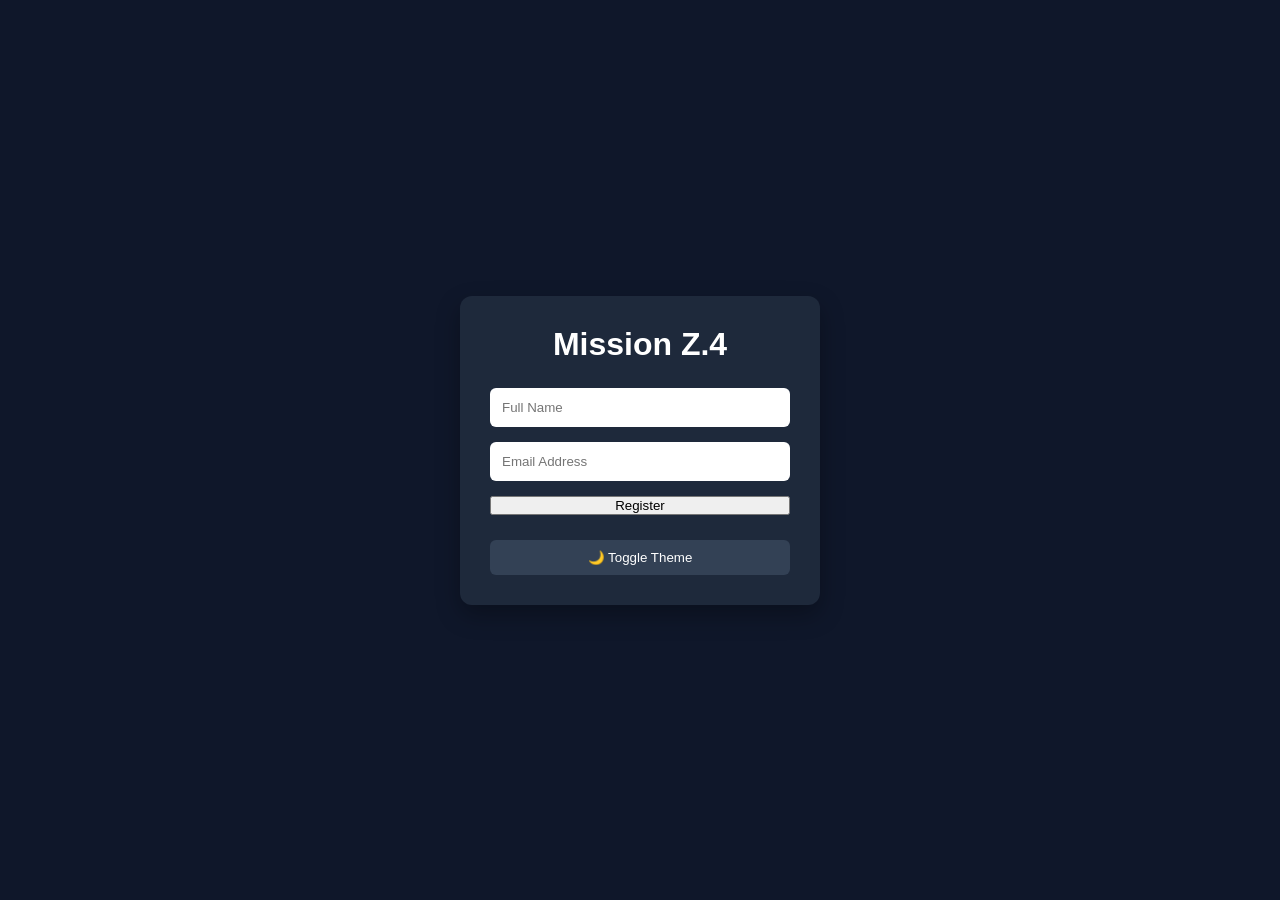
<file: index.html>
<!DOCTYPE html>
<html lang="en">
<head>
  <meta charset="UTF-8">
  <title>Mission Z.4 - Login</title>
  <link rel="stylesheet" href="css/style.css">
</head>
<body>

<div class="container">
<div class="auth-card">
  <h1>Mission Z.4</h1>

  <input type="text" id="name" placeholder="Full Name" required>
  <input type="email" id="email" placeholder="Email Address" required>

  <button id="registerBtn" onclick="register()">
    <span id="btnText">Register</span>
    <span id="loader" class="loader hidden"></span>
  </button>

  <button class="theme-toggle" onclick="toggleTheme()">🌙 Toggle Theme</button>
</div>
</div>

<script src="js/api.js"></script>
<script src="js/auth.js"></script>
<script src="js/utils.js"></script>

</body>
</html>
</file>
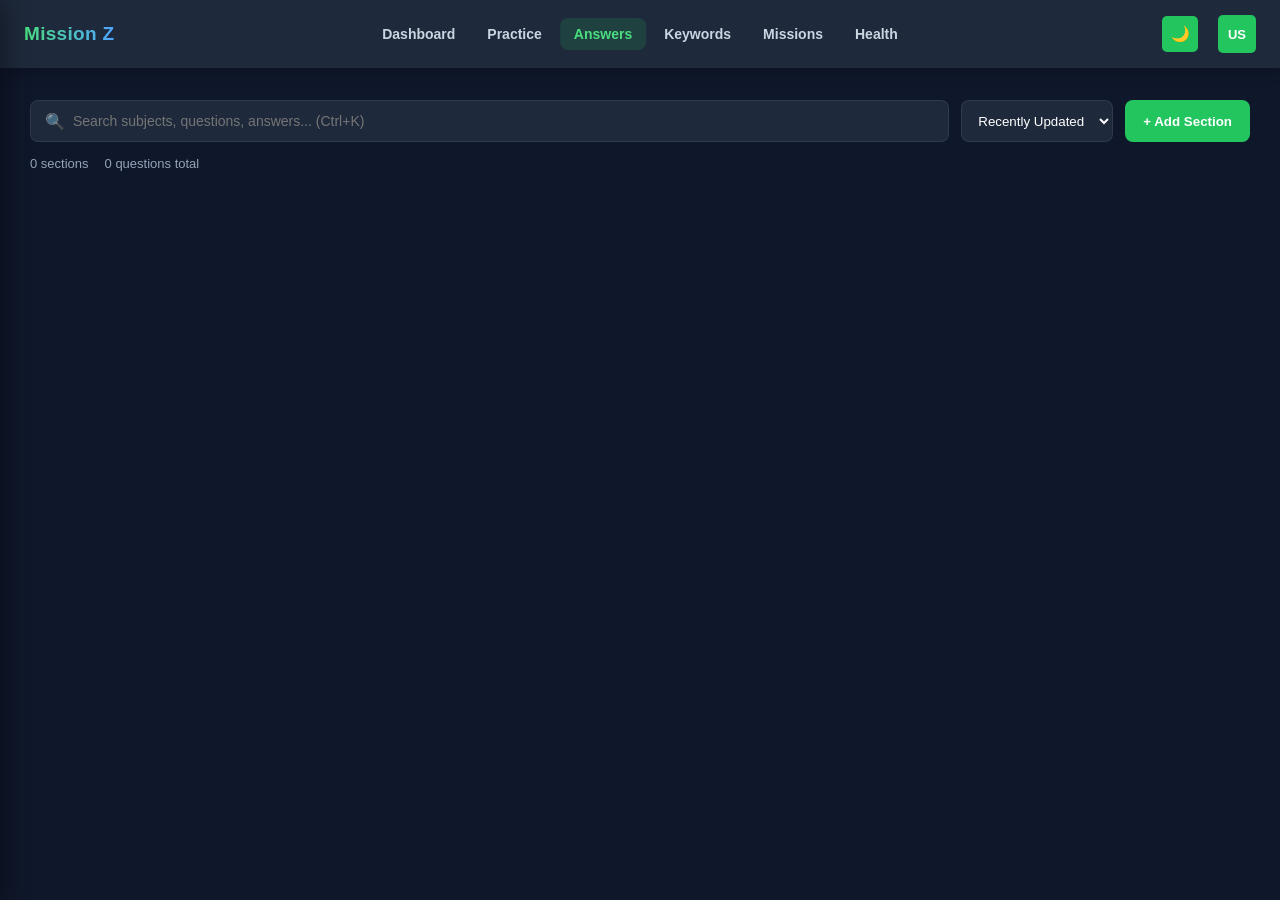
<file: answers.html>
<!DOCTYPE html>
<html lang="en">
<head>
  <meta charset="UTF-8">
  <title>Mission Z.4 - Answers</title>
  <link rel="stylesheet" href="css/answers.css">
  <link rel="stylesheet" href="css/navbar.css">
</head>
<body>

<header class="navbar">
  <div class="nav-left">
    <button class="hamburger-btn" id="hamburgerBtn" onclick="toggleMobileMenu()">☰</button>
    <h2 class="brand">Mission Z</h2>
  </div>

  <nav class="nav-center">
    <a href="dashboard.html" class="nav-link">Dashboard</a>
    <a href="practice.html" class="nav-link">Practice</a>
    <a href="answers.html" class="nav-link">Answers</a>
    <a href="keywords.html" class="nav-link">Keywords</a>
    <a href="mission.html" class="nav-link">Missions</a>
    <a href="health.html" class="nav-link">Health</a>
  </nav>

  <div class="nav-right">
    <button class="theme-btn" onclick="toggleTheme()">🌙</button>
    <div class="user-menu">
      <button class="user-avatar-btn" id="userAvatarBtn" onclick="toggleUserMenu()">
        <span id="userInitials">U</span>
      </button>
      <div class="user-dropdown hidden" id="userDropdown">
        <div class="user-dropdown-header">
          <div class="user-avatar-large" id="userInitialsLarge">U</div>
          <div>
            <div class="user-dropdown-name" id="dropdownUserName">User</div>
            <div class="user-dropdown-id" id="dropdownUserId">Member ID: -</div>
          </div>
        </div>
        <div class="user-dropdown-divider"></div>
        <button class="user-dropdown-item" onclick="toggleTheme()">🌙 Toggle Theme</button>
        <button class="user-dropdown-item logout-item" onclick="logout()">🚪 Logout</button>
      </div>
    </div>
  </div>
</header>

<div class="mobile-overlay hidden" id="mobileOverlay" onclick="closeMobileMenu()"></div>
<div class="mobile-sidebar" id="mobileSidebar">
  <div class="mobile-sidebar-header">
    <h3>Menu</h3>
    <span onclick="closeMobileMenu()">✖</span>
  </div>
  <nav class="mobile-sidebar-links">
    <a href="dashboard.html">🏠 Dashboard</a>
    <a href="practice.html">📘 Practice</a>
    <a href="answers.html">✍ Answers</a>
    <a href="keywords.html">🧠 Keywords</a>
    <a href="mission.html">🎯 Missions</a>
    <a href="health.html">❤️ Health</a>
  </nav>
  <div class="mobile-sidebar-footer">
    <button onclick="logout()">🚪 Logout</button>
  </div>
</div>

<main class="ans-page">

  <section class="ans-toolbar">
    <div class="ans-search-box">
      <span class="ans-search-icon">🔍</span>
      <input type="text" id="searchInput" placeholder="Search subjects, questions, answers... (Ctrl+K)" oninput="filterCards()">
    </div>

    <select id="sortSelect" onchange="renderCards()">
      <option value="recent">Recently Updated</option>
      <option value="az">Title A–Z</option>
      <option value="qcount">Most Questions</option>
    </select>

    <button class="add-card-btn" onclick="openCardModal()">+ Add Section</button>
  </section>

  <section class="ans-stats">
    <span id="cardCount">0 sections</span>
    <span id="qCount">0 questions total</span>
  </section>

  <section class="ans-grid" id="ansGrid"></section>

  <div class="ans-empty hidden" id="ansEmpty">
    <p>📭 No sections yet</p>
    <span>Click "+ Add Section" to create your first Q&A section — e.g. "Polity Mains Answers".</span>
  </div>

</main>

<!-- Add/Edit Modal -->
<div class="modal hidden" id="cardModal">
  <div class="modal-content">
    <div class="modal-header">
      <h3 id="modalTitle">New Section</h3>
      <span class="modal-close" onclick="closeCardModal()">✖</span>
    </div>

    <input type="text" id="cardTitleInput" placeholder="Subject / Section name (e.g. Polity Mains Answers)">

    <div class="color-picker" id="colorPicker"></div>

    <textarea id="cardContentInput" placeholder="Format each pair like this:&#10;&#10;Q: What is the significance of Article 32?&#10;A: It empowers citizens to move the Supreme Court directly for enforcement&#10;of Fundamental Rights. Dr. Ambedkar called it the 'heart and soul' of the&#10;Constitution because without it, rights would be unenforceable.&#10;&#10;Q: Next question here?&#10;A: Next answer here, can span multiple lines..."></textarea>

    <div class="modal-footer">
      <span id="charCount">0 characters</span>
      <button class="save-card-btn" onclick="saveCard()">Save Section</button>
    </div>
  </div>
</div>

<!-- View/Detail Modal -->
<div class="modal hidden" id="viewModal">
  <div class="modal-content">
    <div class="modal-header">
      <h3 id="viewTitle">Title</h3>
      <span class="modal-close" onclick="closeViewModal()">✖</span>
    </div>
    <div class="view-meta" id="viewMeta"></div>

    <div class="ans-inner-search">
      <span class="ans-search-icon">🔍</span>
      <input type="text" id="cardSearchInput" placeholder="Search questions in this section..." oninput="filterCardQA()">
      <span class="ans-inner-search-clear hidden" id="cardSearchClear" onclick="clearCardSearch()">✖</span>
    </div>

    <div class="practice-toggle-row">
      <label class="practice-toggle">
        <input type="checkbox" id="practiceModeToggle" onchange="renderCardQA(currentQAQuery())">
        <span>🎯 Practice Mode (hide answers)</span>
      </label>
      <button class="reveal-all-btn" id="revealAllBtn" onclick="toggleRevealAll()">Show All Answers</button>
    </div>

    <div class="ans-qa-list" id="viewBody"></div>
    <div class="modal-footer">
      <button class="print-card-btn" onclick="printCard()">🖨 Print</button>
      <button class="edit-card-btn" id="editFromViewBtn">✏ Edit</button>
    </div>
  </div>
</div>

<script src="js/api.js"></script>
<script src="js/answers.js"></script>
<script src="js/utils.js"></script>
<script src="js/navbar.js"></script>

</body>
</html>
</file>
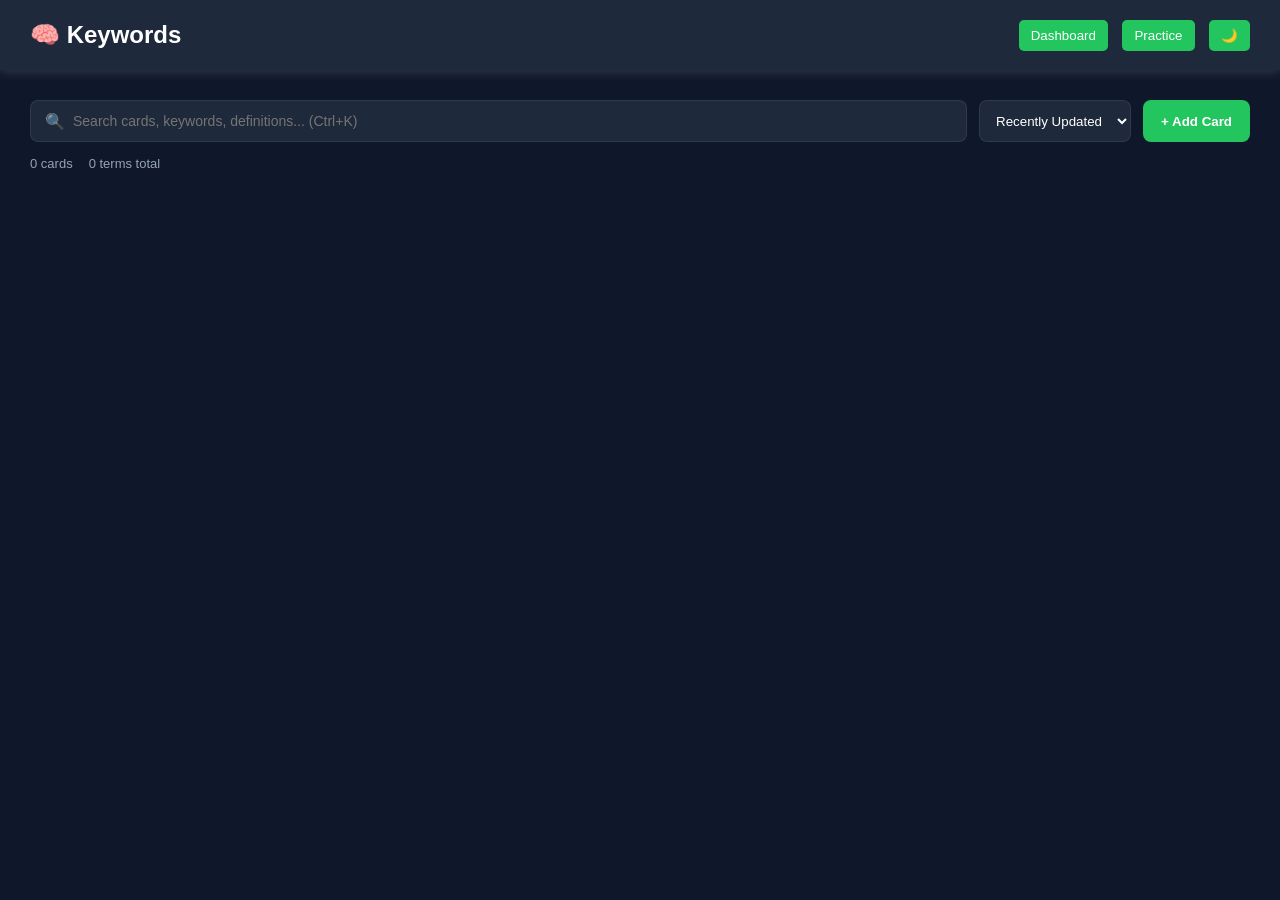
<file: keywords.html>
<!DOCTYPE html>
<html lang="en">
<head>
  <meta charset="UTF-8">
  <title>Mission Z.4 - Keywords</title>
  <link rel="stylesheet" href="css/keywords.css">
</head>
<body>

<header class="navbar">
  <h2>🧠 Keywords</h2>
  <div>
    <button onclick="goToDashboard()">Dashboard</button>
    <button onclick="goToPractice()">Practice</button>
    <button onclick="toggleTheme()">🌙</button>
  </div>
</header>

<main class="keywords-page">

  <section class="kw-toolbar">
    <div class="kw-search-box">
      <span class="kw-search-icon">🔍</span>
      <input type="text" id="searchInput" placeholder="Search cards, keywords, definitions... (Ctrl+K)" oninput="filterCards()">
    </div>

    <select id="sortSelect" onchange="renderCards()">
      <option value="recent">Recently Updated</option>
      <option value="az">Title A–Z</option>
      <option value="terms">Most Terms</option>
    </select>

    <button class="add-card-btn" onclick="openCardModal()">+ Add Card</button>
  </section>

  <section class="kw-stats">
    <span id="cardCount">0 cards</span>
    <span id="termCount">0 terms total</span>
  </section>

  <section class="kw-grid" id="kwGrid"></section>

  <div class="kw-empty hidden" id="kwEmpty">
    <p>📭 No cards yet</p>
    <span>Click "+ Add Card" to create your first subject card — e.g. "Economic Reforms".</span>
  </div>

</main>

<!-- Add/Edit Modal -->
<div class="modal hidden" id="cardModal">
  <div class="modal-content">
    <div class="modal-header">
      <h3 id="modalTitle">New Card</h3>
      <span class="modal-close" onclick="closeCardModal()">✖</span>
    </div>

    <input type="text" id="cardTitleInput" placeholder="Subject / Topic name (e.g. Economic Reforms)">

    <div class="color-picker" id="colorPicker"></div>

    <textarea id="cardContentInput" placeholder="One per line, in the format:&#10;Term: Definition&#10;&#10;e.g.&#10;Fiscal Deficit: Difference between total revenue and total expenditure of the government&#10;Repo Rate: Rate at which RBI lends money to commercial banks"></textarea>

    <div class="modal-footer">
      <span id="charCount">0 characters</span>
      <button class="save-card-btn" onclick="saveCard()">Save Card</button>
    </div>
  </div>
</div>

<!-- View/Detail Modal -->
<!-- <div class="modal hidden" id="viewModal">
  <div class="modal-content">
    <div class="modal-header">
      <h3 id="viewTitle">Title</h3>
      <span class="modal-close" onclick="closeViewModal()">✖</span>
    </div>
    <div class="view-meta" id="viewMeta"></div>
    <div class="kw-term-list" id="viewBody"></div>
    <div class="modal-footer">
      <button class="print-card-btn" onclick="printCard()">🖨 Print</button>
      <button class="edit-card-btn" id="editFromViewBtn">✏ Edit</button>
    </div>
  </div>
</div> -->

<!-- View/Detail Modal -->
<div class="modal hidden" id="viewModal">
  <div class="modal-content">
    <div class="modal-header">
      <h3 id="viewTitle">Title</h3>
      <span class="modal-close" onclick="closeViewModal()">✖</span>
    </div>
    <div class="view-meta" id="viewMeta"></div>

    <div class="kw-inner-search">
      <span class="kw-search-icon">🔍</span>
      <input type="text" id="cardSearchInput" placeholder="Search terms in this card..." oninput="filterCardTerms()">
      <span class="kw-inner-search-clear hidden" id="cardSearchClear" onclick="clearCardSearch()">✖</span>
    </div>

    <div class="kw-term-list" id="viewBody"></div>
    <div class="modal-footer">
      <button class="print-card-btn" onclick="printCard()">🖨 Print</button>
      <button class="edit-card-btn" id="editFromViewBtn">✏ Edit</button>
    </div>
  </div>
</div>

<script src="js/api.js"></script>
<script src="js/keywords.js"></script>
<script src="js/utils.js"></script>

</body>
</html>
</file>
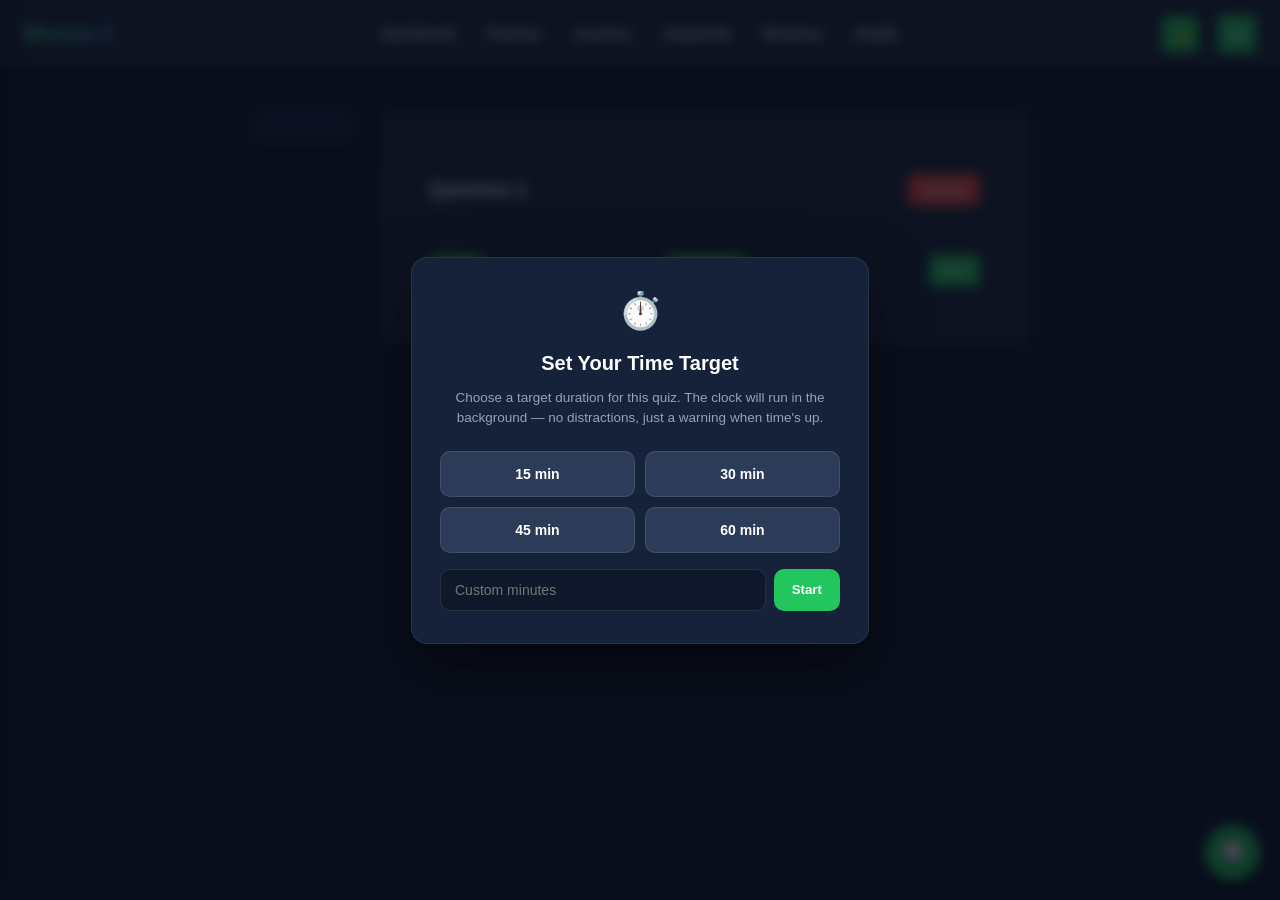
<file: quiz.html>
<!DOCTYPE html>
<html lang="en">
<head>
  <meta charset="UTF-8">
  <title>Mission Z.4 - Quiz</title>
  <link rel="stylesheet" href="css/practice.css">
  <link rel="stylesheet" href="css/navbar.css">
</head>
<body>

<header class="navbar">
  <div class="nav-left">
    <button class="hamburger-btn" id="hamburgerBtn" onclick="toggleMobileMenu()">☰</button>
    <h2 class="brand">Mission Z</h2>
  </div>

  <nav class="nav-center">
    <a href="dashboard.html" class="nav-link">Dashboard</a>
    <a href="practice.html" class="nav-link">Practice</a>
    <a href="answers.html" class="nav-link">Answers</a>
    <a href="keywords.html" class="nav-link">Keywords</a>
    <a href="mission.html" class="nav-link">Missions</a>
    <a href="health.html" class="nav-link">Health</a>
  </nav>

  <div class="nav-right">
    <button class="theme-btn" onclick="toggleTheme()">🌙</button>
    <div class="user-menu">
      <button class="user-avatar-btn" id="userAvatarBtn" onclick="toggleUserMenu()">
        <span id="userInitials">U</span>
      </button>
      <div class="user-dropdown hidden" id="userDropdown">
        <div class="user-dropdown-header">
          <div class="user-avatar-large" id="userInitialsLarge">U</div>
          <div>
            <div class="user-dropdown-name" id="dropdownUserName">User</div>
            <div class="user-dropdown-id" id="dropdownUserId">Member ID: -</div>
          </div>
        </div>
        <div class="user-dropdown-divider"></div>
        <button class="user-dropdown-item" onclick="toggleTheme()">🌙 Toggle Theme</button>
        <button class="user-dropdown-item logout-item" onclick="logout()">🚪 Logout</button>
      </div>
    </div>
  </div>
</header>

<div class="mobile-overlay hidden" id="mobileOverlay" onclick="closeMobileMenu()"></div>
<div class="mobile-sidebar" id="mobileSidebar">
  <div class="mobile-sidebar-header">
    <h3>Menu</h3>
    <span onclick="closeMobileMenu()">✖</span>
  </div>
  <nav class="mobile-sidebar-links">
    <a href="dashboard.html">🏠 Dashboard</a>
    <a href="practice.html">📘 Practice</a>
    <a href="answers.html">✍ Answers</a>
    <a href="keywords.html">🧠 Keywords</a>
    <a href="mission.html">🎯 Missions</a>
    <a href="health.html">❤️ Health</a>
  </nav>
  <div class="mobile-sidebar-footer">
    <button onclick="logout()">🚪 Logout</button>
  </div>
</div>

<main class="quiz">

  <aside class="question-palette" id="question-palette"></aside>

  <div class="quiz-box">

<div class="quiz-header">
  <div class="quiz-box">

<div class="quiz-header">
  <h3 id="question-number">Question 1</h3>

  <button class="submit-btn-top" id="submitBtn" onclick="submitQuiz()">
    <span id="submitText">Submit</span>
    <span id="submitLoader" class="loader hidden"></span>
  </button>
</div>

<p id="question-text"></p>
    <div id="options-container"></div>
    <div id="note-box" class="note-box hidden">
  <textarea id="note-input" placeholder="Write your note..."></textarea>
  <button onclick="saveNote()">Save Note</button>
</div>
    <div class="quiz-controls">
      <button onclick="prevQuestion()">Back</button>
      <button onclick="toggleNote()">Add Note</button>
      <button onclick="nextQuestion()">Next</button>
    </div>

    <!-- <button class="submit-btn" onclick="submitQuiz()">Submit Test</button> -->

  </div>
  <!-- <div id="chatbot">
  <div id="chat-header">Doubt Solver</div>

  <div id="chat-body"></div>

  <div id="chat-input-box">
    <input type="text" id="chat-input" placeholder="Ask doubt...">
    <button onclick="sendChat()">Send</button>
  </div>
</div> -->
</main>

<!-- Time Target Setup Modal -->
<div id="time-setup-overlay" class="modal-overlay">
  <div class="modal-card">
    <div class="modal-icon">⏱️</div>
    <h3>Set Your Time Target</h3>
    <p class="modal-subtext">Choose a target duration for this quiz. The clock will run in the background — no distractions, just a warning when time's up.</p>

    <div class="time-options">
      <button class="time-opt" data-mins="15">15 min</button>
      <button class="time-opt" data-mins="30">30 min</button>
      <button class="time-opt" data-mins="45">45 min</button>
      <button class="time-opt" data-mins="60">60 min</button>
    </div>

    <div class="custom-time-row">
      <input type="number" id="custom-time-input" placeholder="Custom minutes" min="1" />
      <button id="customTimeBtn">Start</button>
    </div>
  </div>
</div>

<!-- Time Up Warning Modal -->
<div id="time-warning-overlay" class="modal-overlay hidden">
  <div class="modal-card warning-card">
    <div class="modal-icon warning-icon">⏰</div>
    <h3>Time's Up!</h3>
    <p class="modal-subtext">Your target time has ended. Extend it, or continue at your own pace.</p>

    <div class="extend-options">
      <button id="extend5Btn" class="extend-btn">+5 minutes</button>
      <button id="extend10Btn" class="extend-btn">+10 minutes</button>
    </div>

    <button id="continueBtn" class="continue-btn">Continue Without Extending</button>
  </div>
</div>

<!-- Report Card Modal -->
<div id="report-overlay" class="modal-overlay hidden">
  <div class="modal-card report-card">
    <div class="report-score-ring">
      <svg viewBox="0 0 120 120" class="ring-svg">
        <circle cx="60" cy="60" r="52" class="ring-bg" />
        <circle cx="60" cy="60" r="52" class="ring-fill" id="ringFill" />
      </svg>
      <div class="ring-label">
        <span id="reportPercent">0%</span>
        <small>Score</small>
      </div>
    </div>

    <h3>Test Report</h3>
    <p class="modal-subtext" id="reportScoreLine">You scored 0 / 0</p>

    <div class="report-stats-grid">
      <div class="stat-box correct-box">
        <span class="stat-num" id="statCorrect">0</span>
        <span class="stat-label">Correct</span>
      </div>
      <div class="stat-box wrong-box">
        <span class="stat-num" id="statWrong">0</span>
        <span class="stat-label">Wrong</span>
      </div>
      <div class="stat-box skipped-box">
        <span class="stat-num" id="statSkipped">0</span>
        <span class="stat-label">Skipped</span>
      </div>
      <div class="stat-box time-box">
        <span class="stat-num" id="statTime">0:00</span>
        <span class="stat-label">Time Taken</span>
      </div>
    </div>

    <button id="reportContinueBtn" class="continue-btn-solid">Back to Practice</button>
  </div>
</div>

<script src="js/api.js"></script>
<script src="js/quiz.js"></script>
<script src="js/utils.js"></script>
<script src="js/chatbot.js"></script>
<script src="js/navbar.js"></script>
</body>
<!-- Floating Button -->
<div id="chat-fab" onclick="toggleChat()">
  💬
</div>

<!-- Chatbot Panel -->
<div id="chatbot" class="chat-hidden">

  <div id="chat-header">
    Doubt Solver
    <span onclick="toggleChat()" id="chat-close">✖</span>
  </div>

  <div id="chat-body"></div>

  <div id="chat-input-box">
    <input type="text" id="chat-input" placeholder="Ask doubt...">
    <button onclick="sendChat()">Send</button>
  </div>

</div>
</html>
</file>
<file: css/style.css>
* {
  margin: 0;
  padding: 0;
  box-sizing: border-box;
  font-family: 'Segoe UI', sans-serif;
}

body {
  height: 100vh;
  display: flex;
  justify-content: center;
  align-items: center;
  background: #0f172a;
  color: #fff;
  transition: 0.3s;
}

body.light {
  background: #f1f5f9;
  color: #111;
}

.container {
  width: 100%;
  max-width: 400px;
  padding: 20px;
}

.auth-card {
  background: #1e293b;
  padding: 30px;
  border-radius: 12px;
  box-shadow: 0 10px 25px rgba(0,0,0,0.3);
  display: flex;
  flex-direction: column;
  gap: 15px;
}

body.light .auth-card {
  background: white;
}

.auth-card h1 {
  text-align: center;
  margin-bottom: 10px;
}

.auth-card input {
  padding: 12px;
  border-radius: 6px;
  border: none;
  outline: none;
}

.auth-buttons {
  display: flex;
  gap: 10px;
}

.auth-buttons button {
  flex: 1;
  padding: 12px;
  border: none;
  border-radius: 6px;
  background: #22c55e;
  color: white;
  cursor: pointer;
  font-weight: bold;
}

.auth-buttons button:hover {
  background: #16a34a;
}

.theme-toggle {
  margin-top: 10px;
  padding: 10px;
  border: none;
  border-radius: 6px;
  background: #334155;
  color: white;
  cursor: pointer;
}

body.light .theme-toggle {
  background: #e2e8f0;
  color: black;
}
.loader {
  border: 3px solid #ccc;
  border-top: 3px solid #22c55e;
  border-radius: 50%;
  width: 16px;
  height: 16px;
  animation: spin 1s linear infinite;
  display: inline-block;
}

.hidden {
  display: none;
}

@keyframes spin {
  0% { transform: rotate(0deg); }
  100% { transform: rotate(360deg); }
}

button {
  display: flex;
  justify-content: center;
  align-items: center;
  gap: 10px;
}
</file>
<file: css/answers.css>
body {
  margin: 0;
  font-family: 'Segoe UI', sans-serif;
  background: #0f172a;
  color: white;
  transition: 0.3s;
}

body.light { background: #f1f5f9; color: #111; }

.navbar {
  position: fixed;
  top: 0; left: 0; width: 100%; height: 70px;
  box-sizing: border-box;
  z-index: 1000;
  display: flex; justify-content: space-between; align-items: center;
  box-shadow: 0 2px 10px rgba(135,135,135,0.3);
  padding: 15px 30px;
  background: #1e293b;
}

body.light .navbar { background: white; }

.navbar button {
  margin-left: 10px;
  padding: 8px 12px;
  border: none;
  background: #22c55e;
  color: white;
  border-radius: 5px;
  cursor: pointer;
}

.ans-page { padding: 100px 30px 40px; max-width: 1300px; margin: 0 auto; }

/* TOOLBAR */
.ans-toolbar { display: flex; gap: 12px; margin-bottom: 14px; flex-wrap: wrap; }

.ans-search-box {
  flex: 1;
  min-width: 250px;
  display: flex;
  align-items: center;
  background: #1e293b;
  border-radius: 8px;
  padding: 0 14px;
  border: 1px solid rgba(255,255,255,.08);
}

body.light .ans-search-box { background: white; border: 1px solid rgba(0,0,0,.08); }

.ans-search-icon { margin-right: 8px; opacity: .6; }

.ans-search-box input {
  flex: 1;
  border: none;
  background: transparent;
  outline: none;
  color: inherit;
  padding: 12px 0;
  font-size: 14px;
}

#sortSelect {
  padding: 10px 12px;
  border-radius: 8px;
  border: 1px solid rgba(255,255,255,.08);
  background: #1e293b;
  color: inherit;
  cursor: pointer;
}

body.light #sortSelect { background: white; border: 1px solid rgba(0,0,0,.08); }

.add-card-btn {
  padding: 10px 18px;
  border: none;
  border-radius: 8px;
  background: #22c55e;
  color: white;
  font-weight: 600;
  cursor: pointer;
  white-space: nowrap;
}

.add-card-btn:hover { background: #16a34a; }

/* STATS */
.ans-stats { display: flex; gap: 16px; font-size: 13px; color: #94a3b8; margin-bottom: 18px; }

/* GRID */
.ans-grid {
  display: grid;
  grid-template-columns: repeat(auto-fill, minmax(280px, 1fr));
  gap: 18px;
}

.ans-card {
  background: #1e293b;
  border-radius: 14px;
  padding: 18px;
  border-left: 5px solid #22c55e;
  cursor: pointer;
  transition: transform .15s ease, box-shadow .15s ease;
  box-shadow: 0 10px 25px rgba(0,0,0,.2);
  display: flex;
  flex-direction: column;
  gap: 10px;
}

body.light .ans-card { background: white; box-shadow: 0 10px 25px rgba(15,23,42,.08); }

.ans-card:hover { transform: translateY(-3px); }

.ans-card-header { display: flex; justify-content: space-between; align-items: flex-start; }
.ans-card-title { font-size: 16px; font-weight: 700; }
.ans-card-actions { display: flex; gap: 6px; }
.ans-card-actions span { cursor: pointer; opacity: .6; font-size: 14px; }
.ans-card-actions span:hover { opacity: 1; }

.ans-card-preview {
  font-size: 13px;
  color: #94a3b8;
  line-height: 1.5;
  max-height: 60px;
  overflow: hidden;
}

.ans-card-preview mark { background: #facc15; color: #111; border-radius: 3px; }

.ans-card-footer {
  display: flex;
  justify-content: space-between;
  font-size: 11px;
  color: #64748b;
  margin-top: auto;
}

/* EMPTY STATE */
.ans-empty { text-align: center; padding: 60px 20px; color: #94a3b8; }
.ans-empty p { font-size: 20px; margin-bottom: 8px; }
.hidden { display: none; }

/* MODAL */
.modal {
  position: fixed;
  top: 0; left: 0; width: 100%; height: 100%;
  background: rgba(0,0,0,0.6);
  display: flex; align-items: center; justify-content: center;
  z-index: 2000;
}

.modal.hidden { display: none !important; }

.modal-content {
  background: #1e293b;
  border-radius: 14px;
  padding: 24px;
  width: 92%;
  max-width: 640px;
  max-height: 85vh;
  overflow-y: auto;
  display: flex;
  flex-direction: column;
  gap: 12px;
}

body.light .modal-content { background: #fff; }

.modal-header { display: flex; justify-content: space-between; align-items: center; }
.modal-close { cursor: pointer; font-size: 18px; }

#cardTitleInput {
  padding: 12px;
  border-radius: 8px;
  border: none;
  outline: none;
  font-size: 15px;
  background: #334155;
  color: white;
}

body.light #cardTitleInput { background: #f1f5f9; color: #111; }

.color-picker { display: flex; gap: 8px; }

.color-dot {
  width: 26px; height: 26px;
  border-radius: 50%;
  cursor: pointer;
  border: 2px solid transparent;
}

.color-dot.selected { border-color: white; }

#cardContentInput {
  min-height: 240px;
  padding: 12px;
  border-radius: 8px;
  border: none;
  outline: none;
  resize: vertical;
  background: #334155;
  color: white;
  font-family: 'Courier New', monospace;
  font-size: 13px;
  line-height: 1.6;
}

body.light #cardContentInput { background: #f1f5f9; color: #111; }

.modal-footer { display: flex; justify-content: space-between; align-items: center; }
#charCount { font-size: 12px; color: #64748b; }

.save-card-btn, .edit-card-btn, .print-card-btn {
  padding: 10px 18px;
  border: none;
  border-radius: 8px;
  cursor: pointer;
  font-weight: 600;
  color: white;
}

.save-card-btn { background: #22c55e; }
.print-card-btn { background: #3b82f6; }
.edit-card-btn { background: #f59e0b; }

.view-meta { font-size: 12px; color: #94a3b8; }

/* INNER SEARCH */
.ans-inner-search {
  display: flex;
  align-items: center;
  gap: 8px;
  background: rgba(255,255,255,0.04);
  border: 1px solid rgba(255,255,255,.08);
  border-radius: 8px;
  padding: 0 12px;
}

body.light .ans-inner-search { background: #f1f5f9; border: 1px solid rgba(0,0,0,.08); }

.ans-inner-search input {
  flex: 1;
  border: none;
  background: transparent;
  outline: none;
  color: inherit;
  padding: 10px 0;
  font-size: 13px;
}

.ans-inner-search-clear { cursor: pointer; opacity: .5; font-size: 12px; }
.ans-inner-search-clear:hover { opacity: 1; }

/* PRACTICE MODE ROW */
.practice-toggle-row {
  display: flex;
  justify-content: space-between;
  align-items: center;
  flex-wrap: wrap;
  gap: 10px;
}

.practice-toggle {
  display: flex;
  align-items: center;
  gap: 8px;
  font-size: 13px;
  color: #94a3b8;
  cursor: pointer;
  user-select: none;
}

.practice-toggle input { cursor: pointer; width: 15px; height: 15px; }

.reveal-all-btn {
  padding: 6px 14px;
  border: none;
  border-radius: 6px;
  background: #334155;
  color: white;
  font-size: 12px;
  cursor: pointer;
}

body.light .reveal-all-btn { background: #e2e8f0; color: #111; }

.reveal-all-btn:hover { background: #475569; }

/* QA LIST */
.ans-qa-list {
  display: flex;
  flex-direction: column;
  gap: 12px;
  max-height: 50vh;
  overflow-y: auto;
  padding-right: 6px;
}

.qa-item {
  background: rgba(255,255,255,0.04);
  border-radius: 10px;
  padding: 14px 16px;
  border-left: 3px solid #22c55e;
}

body.light .qa-item { background: #f8fafc; }

.qa-question {
  font-weight: 700;
  font-size: 14px;
  cursor: pointer;
  display: flex;
  justify-content: space-between;
  align-items: flex-start;
  gap: 10px;
}

.qa-question .qmark { opacity: .5; font-weight: 400; font-size: 11px; white-space: nowrap; }

.qa-answer {
  font-size: 13px;
  color: #94a3b8;
  line-height: 1.6;
  margin-top: 8px;
  padding-top: 8px;
  border-top: 1px dashed rgba(255,255,255,.1);
  white-space: pre-line;
}

body.light .qa-answer { border-top: 1px dashed rgba(0,0,0,.1); }

.qa-answer.collapsed { display: none; }

.qa-word-count {
  font-size: 10px;
  color: #64748b;
  margin-top: 6px;
  text-align: right;
}

.qa-no-match { text-align: center; padding: 20px; color: #94a3b8; font-size: 13px; }

mark { background: #facc15; color: #111; border-radius: 3px; }

/* THIN SCROLLBARS */
.modal-content, .ans-qa-list {
  scrollbar-width: thin;
  scrollbar-color: rgba(148,163,184,0.4) transparent;
}
.modal-content::-webkit-scrollbar, .ans-qa-list::-webkit-scrollbar { width: 6px; }
.modal-content::-webkit-scrollbar-thumb, .ans-qa-list::-webkit-scrollbar-thumb {
  background-color: rgba(148,163,184,0.4);
  border-radius: 10px;
}
.modal-content::-webkit-scrollbar-thumb:hover, .ans-qa-list::-webkit-scrollbar-thumb:hover {
  background-color: rgba(148,163,184,0.7);
}
</file>
<file: css/navbar.css>
/* ================= NAVBAR CORE ================= */
.navbar {
  position: fixed;
  top: 0; left: 0; width: 100%;
  height: 68px;
  box-sizing: border-box;
  z-index: 1000;
  display: flex;
  align-items: center;
  justify-content: space-between;
  padding: 0 24px;
  background: #1e293b;
  box-shadow: 0 2px 14px rgba(0,0,0,.25);
}

body.light .navbar {
  background: #ffffff;
  box-shadow: 0 2px 14px rgba(15,23,42,.08);
}

.nav-left { display: flex; align-items: center; gap: 14px; }

.brand {
  font-size: 19px;
  font-weight: 800;
  letter-spacing: .3px;
  margin: 0;
  background: linear-gradient(90deg, #4ade80, #4ea5ff);
  -webkit-background-clip: text;
  background-clip: text;
  color: transparent;
}

/* ================= CENTER NAV (desktop) ================= */
.nav-center {
  display: flex;
  align-items: center;
  gap: 4px;
  position: absolute;
  left: 50%;
  transform: translateX(-50%);
}

.nav-link {
  color: #cbd5e1;
  text-decoration: none;
  font-size: 14px;
  font-weight: 600;
  padding: 8px 14px;
  border-radius: 8px;
  transition: .2s ease;
  white-space: nowrap;
}

body.light .nav-link { color: #475569; }

.nav-link:hover {
  background: rgba(255,255,255,.06);
  color: #fff;
}

body.light .nav-link:hover {
  background: rgba(0,0,0,.05);
  color: #111;
}

.nav-link.active {
  background: rgba(34,197,94,.15);
  color: #4ade80;
}

/* ================= RIGHT SIDE ================= */
.nav-right { display: flex; align-items: center; gap: 10px; }

.theme-btn {
  width: 36px; height: 36px;
  border: none;
  border-radius: 50%;
  background: rgba(255,255,255,.06);
  color: inherit;
  cursor: pointer;
  font-size: 15px;
  display: flex; align-items: center; justify-content: center;
  transition: .2s;
}

body.light .theme-btn { background: rgba(0,0,0,.05); }
.theme-btn:hover { background: rgba(255,255,255,.12); }
body.light .theme-btn:hover { background: rgba(0,0,0,.09); }

/* ================= USER MENU ================= */
.user-menu { position: relative; }

.user-avatar-btn {
  width: 38px; height: 38px;
  border-radius: 50%;
  border: none;
  cursor: pointer;
  background: linear-gradient(135deg, #22c55e, #3b82f6);
  color: #fff;
  font-weight: 700;
  font-size: 13px;
  display: flex; align-items: center; justify-content: center;
  transition: transform .15s ease, box-shadow .15s ease;
}

.user-avatar-btn:hover {
  transform: scale(1.05);
  box-shadow: 0 0 0 3px rgba(34,197,94,.25);
}

.user-dropdown {
  position: absolute;
  top: 50px;
  right: 0;
  width: 240px;
  background: #1e293b;
  border-radius: 12px;
  box-shadow: 0 14px 35px rgba(0,0,0,.35);
  border: 1px solid rgba(255,255,255,.06);
  overflow: hidden;
  z-index: 1500;
  animation: dropdownIn .15s ease;
}

@keyframes dropdownIn {
  from { opacity: 0; transform: translateY(-6px); }
  to { opacity: 1; transform: translateY(0); }
}

body.light .user-dropdown {
  background: #fff;
  border: 1px solid rgba(0,0,0,.06);
}

.user-dropdown.hidden { display: none; }

.user-dropdown-header {
  display: flex;
  align-items: center;
  gap: 12px;
  padding: 16px;
}

.user-avatar-large {
  width: 42px; height: 42px;
  border-radius: 50%;
  background: linear-gradient(135deg, #22c55e, #3b82f6);
  color: #fff;
  font-weight: 700;
  font-size: 15px;
  display: flex; align-items: center; justify-content: center;
  flex-shrink: 0;
}

.user-dropdown-name {
  font-weight: 700;
  font-size: 14px;
  color: #fff;
}

body.light .user-dropdown-name { color: #111; }

.user-dropdown-id {
  font-size: 11px;
  color: #94a3b8;
  margin-top: 2px;
}

.user-dropdown-divider {
  height: 1px;
  background: rgba(255,255,255,.08);
}

body.light .user-dropdown-divider { background: rgba(0,0,0,.07); }

.user-dropdown-item {
  width: 100%;
  text-align: left;
  padding: 12px 16px;
  border: none;
  background: transparent;
  color: #cbd5e1;
  font-size: 13px;
  font-weight: 600;
  cursor: pointer;
  display: flex;
  align-items: center;
  gap: 8px;
  transition: .15s;
}

body.light .user-dropdown-item { color: #334155; }

.user-dropdown-item:hover { background: rgba(255,255,255,.06); }
body.light .user-dropdown-item:hover { background: rgba(0,0,0,.05); }

.user-dropdown-item.logout-item {
  color: #ef4444;
  border-top: 1px solid rgba(255,255,255,.08);
}

body.light .user-dropdown-item.logout-item { border-top: 1px solid rgba(0,0,0,.07); }

/* ================= HAMBURGER (mobile) ================= */
.hamburger-btn {
  display: none;
  width: 36px; height: 36px;
  border: none;
  background: transparent;
  color: inherit;
  font-size: 20px;
  cursor: pointer;
  align-items: center;
  justify-content: center;
}

/* ================= MOBILE SIDEBAR ================= */
.mobile-overlay {
  position: fixed;
  top: 0; left: 0; width: 100%; height: 100%;
  background: rgba(0,0,0,.55);
  z-index: 1800;
}

.mobile-overlay.hidden { display: none; }

.mobile-sidebar {
  position: fixed;
  top: 0; left: 0;
  width: 260px;
  height: 100%;
  background: #1e293b;
  z-index: 1900;
  box-shadow: 4px 0 25px rgba(0,0,0,.4);
  transform: translateX(-100%);
  transition: transform .25s ease;
  display: flex;
  flex-direction: column;
}

body.light .mobile-sidebar { background: #fff; }

.mobile-sidebar.open { transform: translateX(0); }

.mobile-sidebar-header {
  display: flex;
  justify-content: space-between;
  align-items: center;
  padding: 18px 20px;
  border-bottom: 1px solid rgba(255,255,255,.08);
}

body.light .mobile-sidebar-header { border-bottom: 1px solid rgba(0,0,0,.07); }

.mobile-sidebar-header h3 { margin: 0; font-size: 16px; }
.mobile-sidebar-header span { cursor: pointer; font-size: 16px; opacity: .7; }

.mobile-sidebar-links {
  display: flex;
  flex-direction: column;
  padding: 10px;
  gap: 2px;
  overflow-y: auto;
}

.mobile-sidebar-links a {
  padding: 13px 14px;
  border-radius: 8px;
  color: #cbd5e1;
  text-decoration: none;
  font-size: 14px;
  font-weight: 600;
}

body.light .mobile-sidebar-links a { color: #334155; }

.mobile-sidebar-links a:hover,
.mobile-sidebar-links a.active {
  background: rgba(34,197,94,.15);
  color: #4ade80;
}

.mobile-sidebar-footer {
  margin-top: auto;
  padding: 16px;
  border-top: 1px solid rgba(255,255,255,.08);
}

body.light .mobile-sidebar-footer { border-top: 1px solid rgba(0,0,0,.07); }

.mobile-sidebar-footer button {
  width: 100%;
  padding: 11px;
  border: none;
  border-radius: 8px;
  background: rgba(239,68,68,.12);
  color: #ef4444;
  font-weight: 700;
  cursor: pointer;
}

/* ================= RESPONSIVE ================= */
@media (max-width: 900px) {
  .nav-center { display: none; }
  .hamburger-btn { display: flex; }
}
</file>
<file: css/keywords.css>
body {
  margin: 0;
  font-family: 'Segoe UI', sans-serif;
  background: #0f172a;
  color: white;
  transition: 0.3s;
}

body.light { background: #f1f5f9; color: #111; }

.navbar {
  position: fixed;
  top: 0; left: 0; width: 100%; height: 70px;
  box-sizing: border-box;
  z-index: 1000;
  display: flex; justify-content: space-between; align-items: center;
  box-shadow: 0 2px 10px rgba(135,135,135,0.3);
  padding: 15px 30px;
  background: #1e293b;
}

body.light .navbar { background: white; }

.navbar button {
  margin-left: 10px;
  padding: 8px 12px;
  border: none;
  background: #22c55e;
  color: white;
  border-radius: 5px;
  cursor: pointer;
}

.keywords-page { padding: 100px 30px 40px; max-width: 1300px; margin: 0 auto; }

/* TOOLBAR */
.kw-toolbar {
  display: flex;
  gap: 12px;
  margin-bottom: 14px;
  flex-wrap: wrap;
}

.kw-search-box {
  flex: 1;
  min-width: 250px;
  display: flex;
  align-items: center;
  background: #1e293b;
  border-radius: 8px;
  padding: 0 14px;
  border: 1px solid rgba(255,255,255,.08);
}

body.light .kw-search-box { background: white; border: 1px solid rgba(0,0,0,.08); }

.kw-search-icon { margin-right: 8px; opacity: .6; }

.kw-search-box input {
  flex: 1;
  border: none;
  background: transparent;
  outline: none;
  color: inherit;
  padding: 12px 0;
  font-size: 14px;
}

#sortSelect {
  padding: 10px 12px;
  border-radius: 8px;
  border: 1px solid rgba(255,255,255,.08);
  background: #1e293b;
  color: inherit;
  cursor: pointer;
}

body.light #sortSelect { background: white; border: 1px solid rgba(0,0,0,.08); }

.add-card-btn {
  padding: 10px 18px;
  border: none;
  border-radius: 8px;
  background: #22c55e;
  color: white;
  font-weight: 600;
  cursor: pointer;
  white-space: nowrap;
}

.add-card-btn:hover { background: #16a34a; }

/* STATS */
.kw-stats {
  display: flex;
  gap: 16px;
  font-size: 13px;
  color: #94a3b8;
  margin-bottom: 18px;
}

/* GRID */
.kw-grid {
  display: grid;
  grid-template-columns: repeat(auto-fill, minmax(280px, 1fr));
  gap: 18px;
}

.kw-card {
  background: #1e293b;
  border-radius: 14px;
  padding: 18px;
  border-left: 5px solid #22c55e;
  cursor: pointer;
  transition: transform .15s ease, box-shadow .15s ease;
  box-shadow: 0 10px 25px rgba(0,0,0,.2);
  display: flex;
  flex-direction: column;
  gap: 10px;
}

body.light .kw-card { background: white; box-shadow: 0 10px 25px rgba(15,23,42,.08); }

.kw-card:hover { transform: translateY(-3px); }

.kw-card-header { display: flex; justify-content: space-between; align-items: flex-start; }

.kw-card-title { font-size: 16px; font-weight: 700; }

.kw-card-actions { display: flex; gap: 6px; }

.kw-card-actions span {
  cursor: pointer;
  opacity: .6;
  font-size: 14px;
}

.kw-card-actions span:hover { opacity: 1; }

.kw-card-preview {
  font-size: 13px;
  color: #94a3b8;
  line-height: 1.5;
  max-height: 60px;
  overflow: hidden;
}

.kw-card-preview mark { background: #facc15; color: #111; border-radius: 3px; }

.kw-card-footer {
  display: flex;
  justify-content: space-between;
  font-size: 11px;
  color: #64748b;
  margin-top: auto;
}

/* EMPTY STATE */
.kw-empty {
  text-align: center;
  padding: 60px 20px;
  color: #94a3b8;
}

.kw-empty p { font-size: 20px; margin-bottom: 8px; }

.hidden { display: none; }

/* MODAL */
.modal {
  position: fixed;
  top: 0; left: 0; width: 100%; height: 100%;
  background: rgba(0,0,0,0.6);
  display: flex; align-items: center; justify-content: center;
  z-index: 2000;
}

.modal-content {
  background: #1e293b;
  border-radius: 14px;
  padding: 24px;
  width: 90%;
  max-width: 550px;
  max-height: 85vh;
  overflow-y: auto;
  display: flex;
  flex-direction: column;
  gap: 12px;
}

body.light .modal-content { background: #fff; }

.modal-header { display: flex; justify-content: space-between; align-items: center; }
.modal-close { cursor: pointer; font-size: 18px; }

#cardTitleInput {
  padding: 12px;
  border-radius: 8px;
  border: none;
  outline: none;
  font-size: 15px;
  background: #334155;
  color: white;
}

body.light #cardTitleInput { background: #f1f5f9; color: #111; }

.color-picker { display: flex; gap: 8px; }

.color-dot {
  width: 26px; height: 26px;
  border-radius: 50%;
  cursor: pointer;
  border: 2px solid transparent;
}

.color-dot.selected { border-color: white; }

#cardContentInput {
  min-height: 200px;
  padding: 12px;
  border-radius: 8px;
  border: none;
  outline: none;
  resize: vertical;
  background: #334155;
  color: white;
  font-family: 'Courier New', monospace;
  font-size: 13px;
  line-height: 1.6;
}

body.light #cardContentInput { background: #f1f5f9; color: #111; }

.modal-footer {
  display: flex;
  justify-content: space-between;
  align-items: center;
}

#charCount { font-size: 12px; color: #64748b; }

.save-card-btn, .edit-card-btn, .print-card-btn {
  padding: 10px 18px;
  border: none;
  border-radius: 8px;
  cursor: pointer;
  font-weight: 600;
  color: white;
}

.save-card-btn { background: #22c55e; }
.print-card-btn { background: #3b82f6; }
.edit-card-btn { background: #f59e0b; }

/* TERM LIST (view modal) */
.view-meta { font-size: 12px; color: #94a3b8; }

.kw-term-list {
  display: flex;
  flex-direction: column;
  gap: 12px;
  max-height: 50vh;
  overflow-y: auto;
  padding-right: 6px;
}

.kw-term {
  background: rgba(255,255,255,0.04);
  border-radius: 8px;
  padding: 10px 14px;
  border-left: 3px solid #22c55e;
}

body.light .kw-term { background: #f8fafc; }

.kw-term-word { font-weight: 700; margin-bottom: 3px; }
.kw-term-def { font-size: 13px; color: #94a3b8; line-height: 1.5; }

/* THIN SCROLLBARS */
.modal-content, .kw-term-list {
  scrollbar-width: thin;
  scrollbar-color: rgba(148,163,184,0.4) transparent;
}
.modal-content::-webkit-scrollbar, .kw-term-list::-webkit-scrollbar { width: 6px; }
.modal-content::-webkit-scrollbar-thumb, .kw-term-list::-webkit-scrollbar-thumb {
  background-color: rgba(148,163,184,0.4);
  border-radius: 10px;
}
.modal-content::-webkit-scrollbar-thumb:hover, .kw-term-list::-webkit-scrollbar-thumb:hover {
  background-color: rgba(148,163,184,0.7);
}
/* Ensure hidden always overrides modal's display:flex, regardless of rule order */
.modal.hidden {
  display: none !important;
}
.kw-inner-search {
  display: flex;
  align-items: center;
  gap: 8px;
  background: rgba(255,255,255,0.04);
  border: 1px solid rgba(255,255,255,.08);
  border-radius: 8px;
  padding: 0 12px;
}

body.light .kw-inner-search {
  background: #f1f5f9;
  border: 1px solid rgba(0,0,0,.08);
}

.kw-inner-search input {
  flex: 1;
  border: none;
  background: transparent;
  outline: none;
  color: inherit;
  padding: 10px 0;
  font-size: 13px;
}

.kw-inner-search-clear {
  cursor: pointer;
  opacity: .5;
  font-size: 12px;
}

.kw-inner-search-clear:hover { opacity: 1; }

.kw-term-no-match {
  text-align: center;
  padding: 20px;
  color: #94a3b8;
  font-size: 13px;
}

.kw-term.dimmed {
  display: none;
}
</file>
<file: css/practice.css>
body {
  margin: 0;
  font-family: 'Segoe UI', sans-serif;
  background: #0f172a;
  color: white;
  transition: 0.3s;
}

body.light {
  background: #f1f5f9;
  color: #111;
}
.navbar {
  position: fixed;
  top: 0;
  left: 0;
  width: 100%;
  height: 70px;
  box-sizing: border-box;
  z-index: 1000;

  display: flex;
  justify-content: space-between;
  align-items: center;
  box-shadow: 0 2px 10px rgba(135, 135, 135, 0.3);
  padding: 15px 30px;
  background: #1e293b;
}

body.light .navbar {
  background: white;
}

.navbar button {
  margin-left: 10px;
  padding: 8px 12px;
  border: none;
  background: #22c55e;
  color: white;
  border-radius: 5px;
  cursor: pointer;
}

/* MAIN */
/* .practice {
  padding: 20px;
} */
.practice {
  padding: 100px 20px 20px;
}

/* SUBJECT SELECT */
.subject-select {
  margin-bottom: 20px;
}

.subject-select select {
  padding: 10px;
  border-radius: 6px;
  border: none;
}

/* DONUT CHART */
.donut-chart {
  background: #1e293b;
  padding: 20px;
  border-radius: 10px;
  margin-bottom: 20px;
}

body.light .donut-chart {
  background: white;
}

/* CHAPTER LIST */
.chapter-list {
  display: flex;
  flex-direction: column;
  gap: 15px;
}

.chapter-row {
  display: grid;
  grid-template-columns: 1fr auto auto;
  align-items: center;
  background: #1e293b;
  padding: 15px;
  border-radius: 10px;
  gap: 15px;
}

body.light .chapter-row {
  background: white;
}

.chapter-actions {
  display: flex;
  gap: 8px;
  justify-content: flex-end;
}

.chapter-actions button {
  padding: 6px 10px;
  border: none;
  border-radius: 5px;
  background: #3b82f6;
  color: white;
  cursor: pointer;
}

.chapter-actions button:hover {
  background: #2563eb;
}

.score-box {
  font-weight: bold;
}

/* WEAK CHAPTER */
.weak {
  border: 2px solid red;
}

/* QUIZ */
.quiz {
  display: flex;
  justify-content: center;
  align-items: flex-start;
  padding: 110px 20px 40px;
}

.quiz-box {
  width: 100%;
  max-width: 600px;
  background: #1e293b;
  padding: 25px;
  border-radius: 10px;
}

body.light .quiz-box {
  background: white;
}

#options-container {
  margin-top: 15px;
  display: flex;
  flex-direction: column;
  gap: 10px;
}

.option {
  padding: 10px;
  background: #334155;
  border-radius: 6px;
  cursor: pointer;
}

body.light .option {
  background: #e2e8f0;
}

.option.selected {
  background: #22c55e;
}

.quiz-controls {
  display: flex;
  justify-content: space-between;
  margin-top: 20px;
}

.quiz-controls button {
  padding: 8px 12px;
  border: none;
  border-radius: 5px;
  background: #22c55e;
  color: white;
  cursor: pointer;
}

.submit-btn {
  width: 100%;
  margin-top: auto;
  padding: 12px;
  background: #ef4444;
  border: none;
  border-radius: 6px;
  color: white;
  cursor: pointer;
}

/* RESPONSIVE */
@media (max-width: 768px) {
  .chapter-row {
    flex-direction: column;
    align-items: flex-start;
    gap: 10px;
  }
}
.correct {
  background: #22c55e !important;
}

.wrong {
  background: #ef4444 !important;
}
.note-box {
  margin-top: 15px;
  display: flex;
  flex-direction: column;
  gap: 10px;
}

.note-box textarea {
  padding: 10px;
  border-radius: 6px;
  border: none;
  resize: vertical;
  min-height: 80px;
}

.hidden {
  display: none;
}
#attemptChart {
  max-width: 250px;
  max-height: 250px;
  margin: auto;
}

#chat-fab {
  position: fixed;
  bottom: 20px;
  right: 20px;
  width: 55px;
  height: 55px;
  background: #22c55e;
  color: white;
  font-size: 22px;
  display: flex;
  justify-content: center;
  align-items: center;
  border-radius: 50%;
  cursor: pointer;
  box-shadow: 0 8px 20px rgba(0,0,0,0.3);
  z-index: 1000;
}

/* Chat Panel */
#chatbot {
  position: fixed;
  bottom: 90px;
  right: 20px;
  width: 400px;
  height: 520px;
  background: #1e293b;
  border-radius: 12px;
  display: flex;
  flex-direction: column;
  box-shadow: 0 10px 25px rgba(0,0,0,0.4);
  overflow: hidden;
  transition: all 0.3s ease;
  z-index: 1000;
}

body.light #chatbot {
  background: white;
}

/* Hidden State */
.chat-hidden {
  opacity: 0;
  transform: translateY(20px);
  pointer-events: none;
}

/* Header */
#chat-header {
  padding: 12px;
  font-weight: bold;
  display: flex;
  justify-content: space-between;
  border-bottom: 1px solid #334155;
}

/* Close Button */
#chat-close {
  cursor: pointer;
}

/* Body */
#chat-body {
  flex: 1;
  overflow-y: auto;
  padding: 10px;
  font-size: 14px;
}

/* Messages */
.chat-msg {
  margin-bottom: 10px;
  padding: 8px;
  border-radius: 6px;
}

.user {
  background: #3b82f6;
  color: white;
  align-self: flex-end;
}

.bot {
  background: #334155;
}

/* Input */
#chat-input-box {
  display: flex;
  border-top: 1px solid #334155;
}

#chat-input {
  flex: 1;
  padding: 10px;
  border: none;
  outline: none;
}

#chat-input-box button {
  padding: 10px;
  border: none;
  background: #22c55e;
  color: white;
  cursor: pointer;
}

.typing {
  display: flex;
  gap: 5px;
  align-items: center;
}

.typing span {
  width: 6px;
  height: 6px;
  background: #94a3b8;
  border-radius: 50%;
  display: inline-block;
  animation: bounce 1.2s infinite;
}

.typing span:nth-child(2) {
  animation-delay: 0.2s;
}

.typing span:nth-child(3) {
  animation-delay: 0.4s;
}

@keyframes bounce {
  0%, 80%, 100% {
    transform: scale(0);
  }
  40% {
    transform: scale(1);
  }
}
.quiz-header {
  display: flex;
  justify-content: space-between;
  align-items: center;
  margin-bottom: 10px;
}

.submit-btn-top {
  padding: 8px 14px;
  background: #ef4444;
  border: none;
  border-radius: 6px;
  color: white;
  cursor: pointer;
  font-size: 14px;
}

.submit-btn-top:disabled {
  opacity: 0.7;
  cursor: not-allowed;
}

/* QUESTION PALETTE */
.quiz {
  align-items: flex-start;
  gap: 24px;
}

.question-palette {
  width: 84px;
  max-height: calc(100vh - 160px);
  overflow-y: auto;
  background: #16213a;
  border: 1px solid rgba(255, 255, 255, 0.07);
  border-radius: 14px;
  padding: 16px 10px;
  display: flex;
  flex-direction: column;
  align-items: center;
  gap: 10px;
  flex-shrink: 0;
  box-shadow: 0 12px 30px rgba(0, 0, 0, 0.35);

  scrollbar-width: thin;
  scrollbar-color: #475569 transparent;
}

body.light .question-palette {
  background: #ffffff;
  border: 1px solid rgba(0, 0, 0, 0.06);
  box-shadow: 0 12px 30px rgba(15, 23, 42, 0.08);
  scrollbar-color: #cbd5e1 transparent;
}

.palette-title {
  font-size: 11px;
  font-weight: 700;
  letter-spacing: 0.5px;
  text-transform: uppercase;
  color: #64748b;
  margin-bottom: 4px;
}

/* Custom scrollbar (Chrome/Edge/Brave) */
.question-palette::-webkit-scrollbar {
  width: 5px;
}

.question-palette::-webkit-scrollbar-track {
  background: transparent;
}

.question-palette::-webkit-scrollbar-thumb {
  background: #475569;
  border-radius: 10px;
}

.question-palette::-webkit-scrollbar-thumb:hover {
  background: #64748b;
}

body.light .question-palette::-webkit-scrollbar-thumb {
  background: #cbd5e1;
}

body.light .question-palette::-webkit-scrollbar-thumb:hover {
  background: #94a3b8;
}

.palette-btn {
  width: 44px;
  aspect-ratio: 1;
  border: none;
  border-radius: 8px;
  background: #2c3b57;
  color: #cbd5e1;
  font-size: 13px;
  font-weight: 600;
  cursor: pointer;
  transition: 0.15s;
  flex-shrink: 0;
}

body.light .palette-btn {
  background: #eef1f5;
  color: #334155;
}

.palette-btn:hover {
  filter: brightness(1.2);
  transform: translateY(-1px);
}

.palette-btn.answered {
  background: #22c55e;
  color: white;
}

.palette-btn.active {
  outline: 2px solid #3b82f6;
  outline-offset: 2px;
}

@media (max-width: 768px) {
  .quiz {
    flex-direction: column;
    align-items: center;
  }

  .question-palette {
    width: 100%;
    max-height: none;
    flex-direction: row;
    flex-wrap: wrap;
    justify-content: center;
  }
}
.palette-btn {
  width: 44px;
  aspect-ratio: 1;
  border: none;
  border-radius: 8px;
  background: #2c3b57;
  color: #cbd5e1;
  font-size: 13px;
  font-weight: 600;
  cursor: pointer;
  transition: 0.15s;
  flex-shrink: 0;
}

body.light .palette-btn {
  background: #eef1f5;
  color: #334155;
}

.palette-btn:hover {
  filter: brightness(1.2);
  transform: translateY(-1px);
}

/* state colors */
.palette-btn.unattempted {
  background: #2c3b57;
  color: #cbd5e1;
}

body.light .palette-btn.unattempted {
  background: #eef1f5;
  color: #334155;
}

.palette-btn.correct {
  background: #22c55e;
  color: white;
}

.palette-btn.wrong {
  background: #ef4444;
  color: white;
}

.palette-btn.skipped {
  background: #38bdf8;
  color: #0c1a2b;
}

.palette-btn.active {
  outline: 2px solid #3b82f6;
  outline-offset: 2px;
}
.option.locked {
  cursor: default;
  pointer-events: none;
}

/* MODAL OVERLAY */
.modal-overlay {
  position: fixed;
  inset: 0;
  background: rgba(8, 12, 24, 0.72);
  backdrop-filter: blur(6px);
  display: flex;
  justify-content: center;
  align-items: center;
  z-index: 2000;
  animation: fadeIn 0.25s ease;
}

.modal-overlay.hidden {
  display: none;
}

@keyframes fadeIn {
  from { opacity: 0; }
  to { opacity: 1; }
}

.modal-card {
  width: 100%;
  max-width: 400px;
  background: #16213a;
  border: 1px solid rgba(255, 255, 255, 0.08);
  border-radius: 16px;
  padding: 32px 28px;
  text-align: center;
  box-shadow: 0 25px 60px rgba(0, 0, 0, 0.5);
  animation: popIn 0.3s cubic-bezier(0.34, 1.56, 0.64, 1);
}

body.light .modal-card {
  background: #ffffff;
  border: 1px solid rgba(0, 0, 0, 0.06);
}

@keyframes popIn {
  from { transform: scale(0.9) translateY(10px); opacity: 0; }
  to { transform: scale(1) translateY(0); opacity: 1; }
}

.modal-icon {
  font-size: 36px;
  margin-bottom: 10px;
}

.modal-card h3 {
  font-size: 20px;
  margin-bottom: 8px;
}

.modal-subtext {
  font-size: 13.5px;
  color: #94a3b8;
  line-height: 1.5;
  margin-bottom: 22px;
}

/* TIME OPTIONS GRID */
.time-options {
  display: grid;
  grid-template-columns: 1fr 1fr;
  gap: 10px;
  margin-bottom: 16px;
}

.time-opt {
  padding: 14px 0;
  border: 1px solid rgba(255, 255, 255, 0.1);
  border-radius: 10px;
  background: #2c3b57;
  color: white;
  font-size: 14px;
  font-weight: 600;
  cursor: pointer;
  transition: 0.2s;
}

body.light .time-opt {
  background: #f1f5f9;
  color: #1e293b;
  border: 1px solid rgba(0, 0, 0, 0.06);
}

.time-opt:hover {
  background: #22c55e;
  border-color: #22c55e;
  transform: translateY(-2px);
}

.time-opt.selected {
  background: #22c55e;
  border-color: #22c55e;
}

.custom-time-row {
  display: flex;
  gap: 8px;
}

.custom-time-row input {
  flex: 1;
  padding: 12px 14px;
  border-radius: 10px;
  border: 1px solid rgba(255, 255, 255, 0.1);
  background: #0f172a;
  color: white;
  font-size: 14px;
  outline: none;
}

body.light .custom-time-row input {
  background: #f8fafc;
  color: #111;
  border: 1px solid rgba(0, 0, 0, 0.08);
}

.custom-time-row input:focus {
  border-color: #22c55e;
}

.custom-time-row button {
  padding: 12px 18px;
  border: none;
  border-radius: 10px;
  background: #22c55e;
  color: white;
  font-weight: 600;
  cursor: pointer;
  transition: 0.2s;
}

.custom-time-row button:hover {
  background: #16a34a;
}

/* WARNING MODAL */
.warning-card .modal-icon {
  animation: ring 0.8s ease-in-out infinite;
}

@keyframes ring {
  0%, 100% { transform: rotate(0deg); }
  20% { transform: rotate(-12deg); }
  40% { transform: rotate(10deg); }
  60% { transform: rotate(-6deg); }
  80% { transform: rotate(4deg); }
}

.extend-options {
  display: grid;
  grid-template-columns: 1fr 1fr;
  gap: 10px;
  margin-bottom: 14px;
}

.extend-btn {
  padding: 13px 0;
  border: none;
  border-radius: 10px;
  background: #3b82f6;
  color: white;
  font-weight: 600;
  font-size: 14px;
  cursor: pointer;
  transition: 0.2s;
}

.extend-btn:hover {
  background: #2563eb;
  transform: translateY(-2px);
}

.continue-btn {
  width: 100%;
  padding: 12px 0;
  border: 1px solid rgba(255, 255, 255, 0.12);
  border-radius: 10px;
  background: transparent;
  color: #94a3b8;
  font-size: 13.5px;
  cursor: pointer;
  transition: 0.2s;
}

body.light .continue-btn {
  border: 1px solid rgba(0, 0, 0, 0.1);
  color: #475569;
}

.continue-btn:hover {
  background: rgba(255, 255, 255, 0.05);
  color: white;
}

body.light .continue-btn:hover {
  background: rgba(0, 0, 0, 0.04);
  color: #111;
}

/* REPORT CARD */
.report-card {
  max-width: 420px;
}

.report-score-ring {
  position: relative;
  width: 130px;
  height: 130px;
  margin: 0 auto 14px;
}

.ring-svg {
  width: 100%;
  height: 100%;
  transform: rotate(-90deg);
}

.ring-bg {
  fill: none;
  stroke: rgba(255, 255, 255, 0.08);
  stroke-width: 10;
}

body.light .ring-bg {
  stroke: rgba(0, 0, 0, 0.06);
}

.ring-fill {
  fill: none;
  stroke: #22c55e;
  stroke-width: 10;
  stroke-linecap: round;
  stroke-dasharray: 327;
  stroke-dashoffset: 327;
  transition: stroke-dashoffset 1s cubic-bezier(0.4, 0, 0.2, 1), stroke 0.3s;
}

.ring-label {
  position: absolute;
  inset: 0;
  display: flex;
  flex-direction: column;
  align-items: center;
  justify-content: center;
}

.ring-label span {
  font-size: 24px;
  font-weight: 700;
}

.ring-label small {
  font-size: 11px;
  color: #94a3b8;
  text-transform: uppercase;
  letter-spacing: 0.5px;
}

.report-stats-grid {
  display: grid;
  grid-template-columns: 1fr 1fr;
  gap: 10px;
  margin: 20px 0;
}

.stat-box {
  padding: 16px 10px;
  border-radius: 12px;
  background: #0f172a;
  border: 1px solid rgba(255, 255, 255, 0.06);
  display: flex;
  flex-direction: column;
  align-items: center;
  gap: 4px;
}

body.light .stat-box {
  background: #f8fafc;
  border: 1px solid rgba(0, 0, 0, 0.06);
}

.stat-num {
  font-size: 22px;
  font-weight: 700;
}

.stat-label {
  font-size: 12px;
  color: #94a3b8;
}

.correct-box .stat-num { color: #22c55e; }
.wrong-box .stat-num { color: #ef4444; }
.skipped-box .stat-num { color: #38bdf8; }
.time-box .stat-num { color: #fbbf24; }

.continue-btn-solid {
  width: 100%;
  padding: 13px 0;
  border: none;
  border-radius: 10px;
  background: #22c55e;
  color: white;
  font-weight: 600;
  font-size: 14.5px;
  cursor: pointer;
  transition: 0.2s;
}

.continue-btn-solid:hover {
  background: #16a34a;
}
</file>
